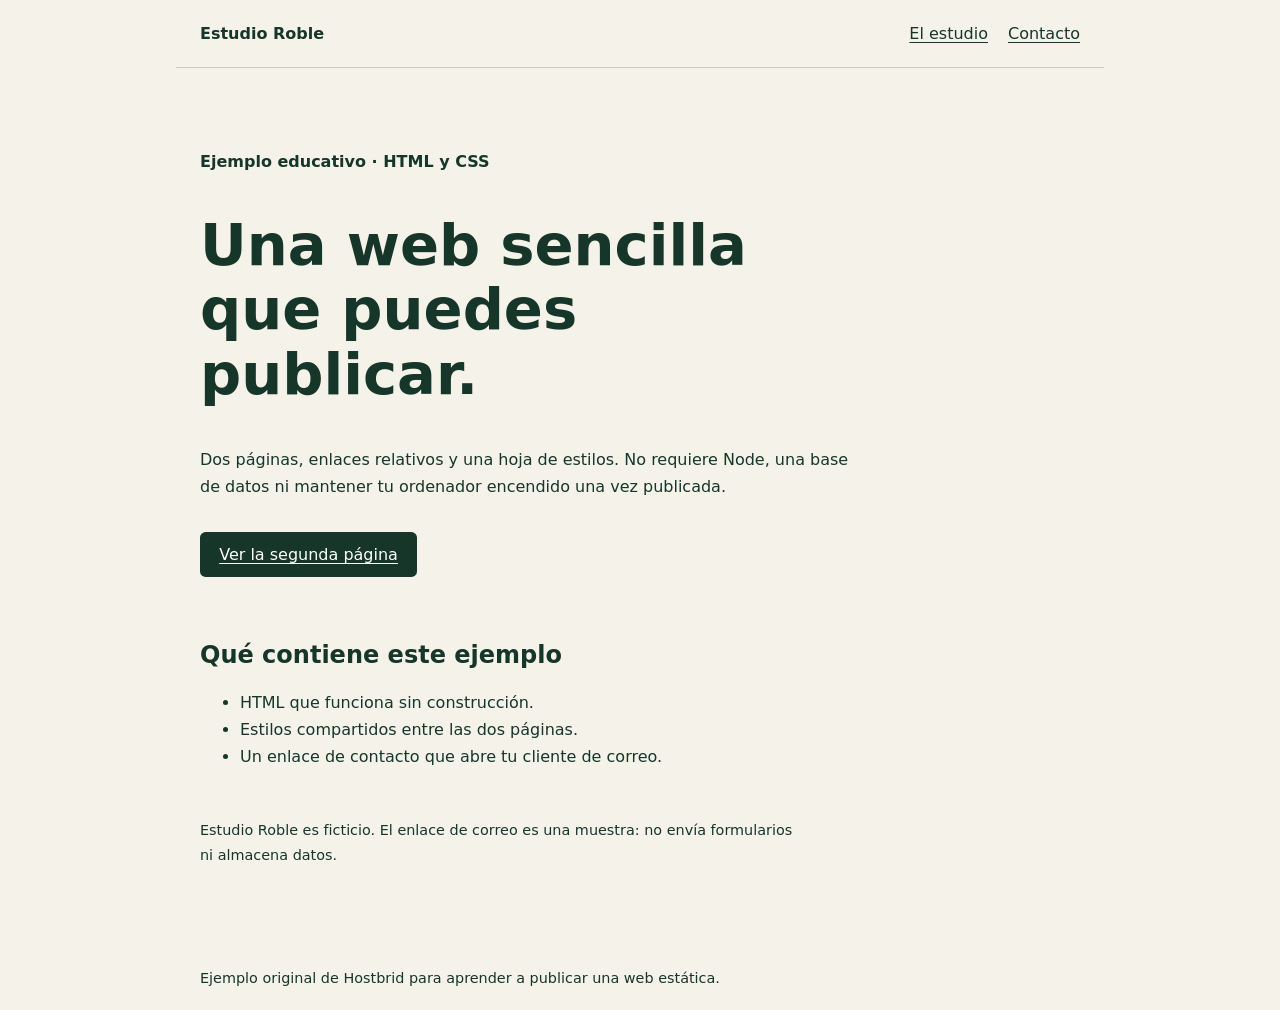
<file: index.html>
<!doctype html>
<html lang="es">
<head>
  <meta charset="utf-8">
  <meta name="viewport" content="width=device-width, initial-scale=1">
  <title>Estudio Roble — ejemplo de web estática</title>
  <meta name="description" content="Ejemplo educativo de una web estática con dos páginas y sin backend.">
  <link rel="stylesheet" href="styles.css">
</head>
<body>
  <header><a href="index.html" class="brand">Estudio Roble</a><nav aria-label="Principal"><a href="about.html">El estudio</a><a href="mailto:contacto@example.com">Contacto</a></nav></header>
  <main>
    <p class="eyebrow">Ejemplo educativo · HTML y CSS</p>
    <h1>Una web sencilla que puedes publicar.</h1>
    <p>Dos páginas, enlaces relativos y una hoja de estilos. No requiere Node, una base de datos ni mantener tu ordenador encendido una vez publicada.</p>
    <a class="button" href="about.html">Ver la segunda página</a>
    <section aria-labelledby="services"><h2 id="services">Qué contiene este ejemplo</h2><ul><li>HTML que funciona sin construcción.</li><li>Estilos compartidos entre las dos páginas.</li><li>Un enlace de contacto que abre tu cliente de correo.</li></ul></section>
    <p class="notice">Estudio Roble es ficticio. El enlace de correo es una muestra: no envía formularios ni almacena datos.</p>
  </main>
  <footer>Ejemplo original de Hostbrid para aprender a publicar una web estática.</footer>
</body>
</html>
</file>
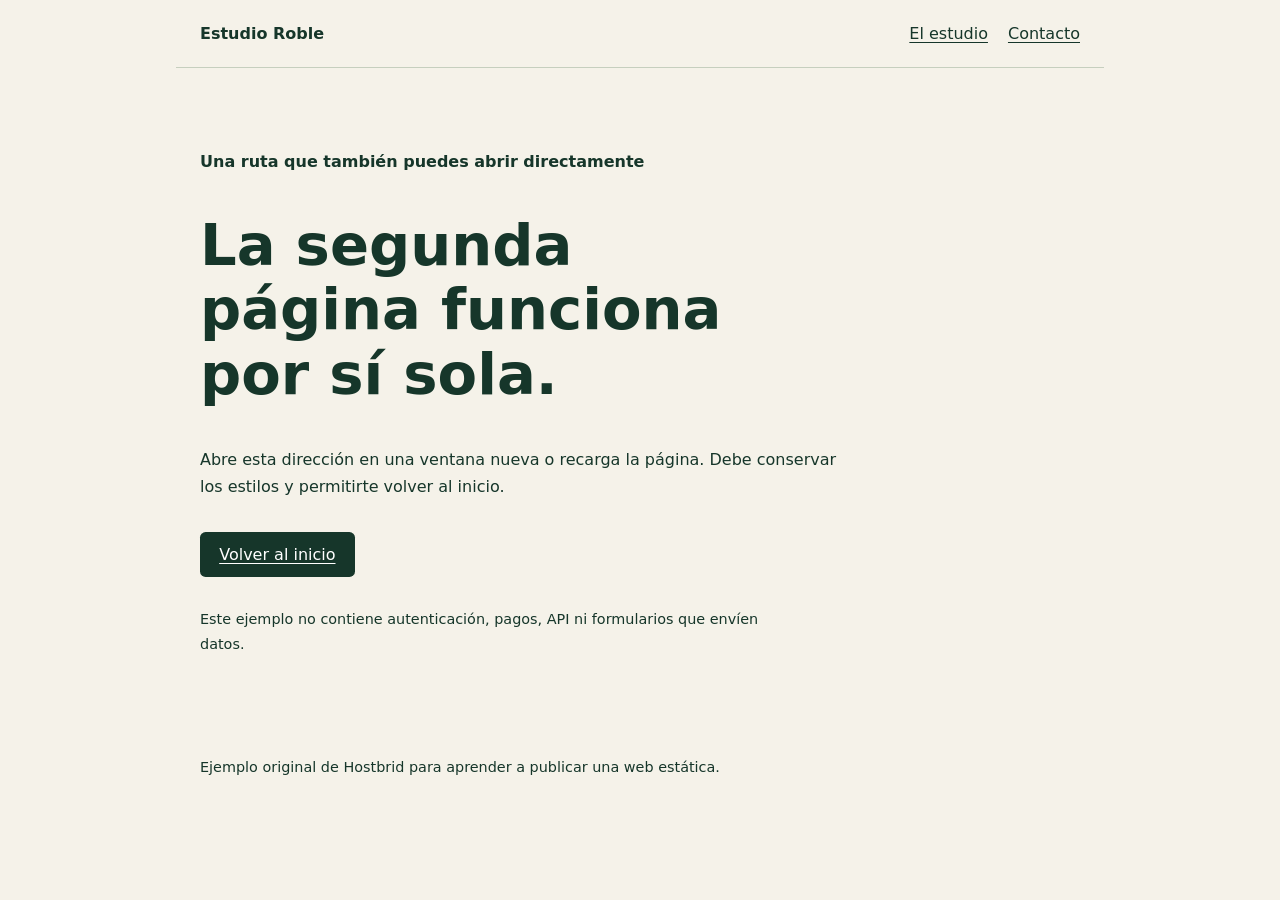
<file: about.html>
<!doctype html>
<html lang="es">
<head>
  <meta charset="utf-8">
  <meta name="viewport" content="width=device-width, initial-scale=1">
  <title>El estudio — ejemplo estático</title>
  <meta name="description" content="Segunda página del ejemplo educativo de Hostbrid, con enlace de regreso y estilos compartidos.">
  <link rel="stylesheet" href="styles.css">
</head>
<body>
  <header><a href="index.html" class="brand">Estudio Roble</a><nav aria-label="Principal"><a href="about.html" aria-current="page">El estudio</a><a href="mailto:contacto@example.com">Contacto</a></nav></header>
  <main><p class="eyebrow">Una ruta que también puedes abrir directamente</p><h1>La segunda página funciona por sí sola.</h1><p>Abre esta dirección en una ventana nueva o recarga la página. Debe conservar los estilos y permitirte volver al inicio.</p><a class="button" href="index.html">Volver al inicio</a><p class="notice">Este ejemplo no contiene autenticación, pagos, API ni formularios que envíen datos.</p></main>
  <footer>Ejemplo original de Hostbrid para aprender a publicar una web estática.</footer>
</body>
</html>
</file>
<file: styles.css>
:root { color-scheme: light; font-family: system-ui, sans-serif; color: #16362a; background: #f5f2e9; }
* { box-sizing: border-box; }
body { margin: 0; }
header, main, footer { max-width: 58rem; margin: auto; padding: 1.5rem; }
header { display: flex; justify-content: space-between; gap: 1rem; flex-wrap: wrap; border-bottom: 1px solid #c6cfbe; }
nav { display: flex; gap: 1.25rem; flex-wrap: wrap; }
a { color: inherit; text-underline-offset: .2em; }
.brand { font-weight: 750; text-decoration: none; }
main { padding-block: 4rem; }
h1 { font-size: clamp(2rem, 6vw, 3.6rem); line-height: 1.12; max-width: 15ch; }
p, li { max-width: 65ch; line-height: 1.7; }
.eyebrow { font-weight: 650; }
.button { display: inline-block; margin-block: 1rem; padding: .8rem 1.2rem; background: #16362a; color: white; border-radius: .35rem; }
section { margin-block: 3rem; }
.notice, footer { font-size: .9rem; }
a:focus-visible { outline: 3px solid #94751a; outline-offset: 5px; }
</file>
